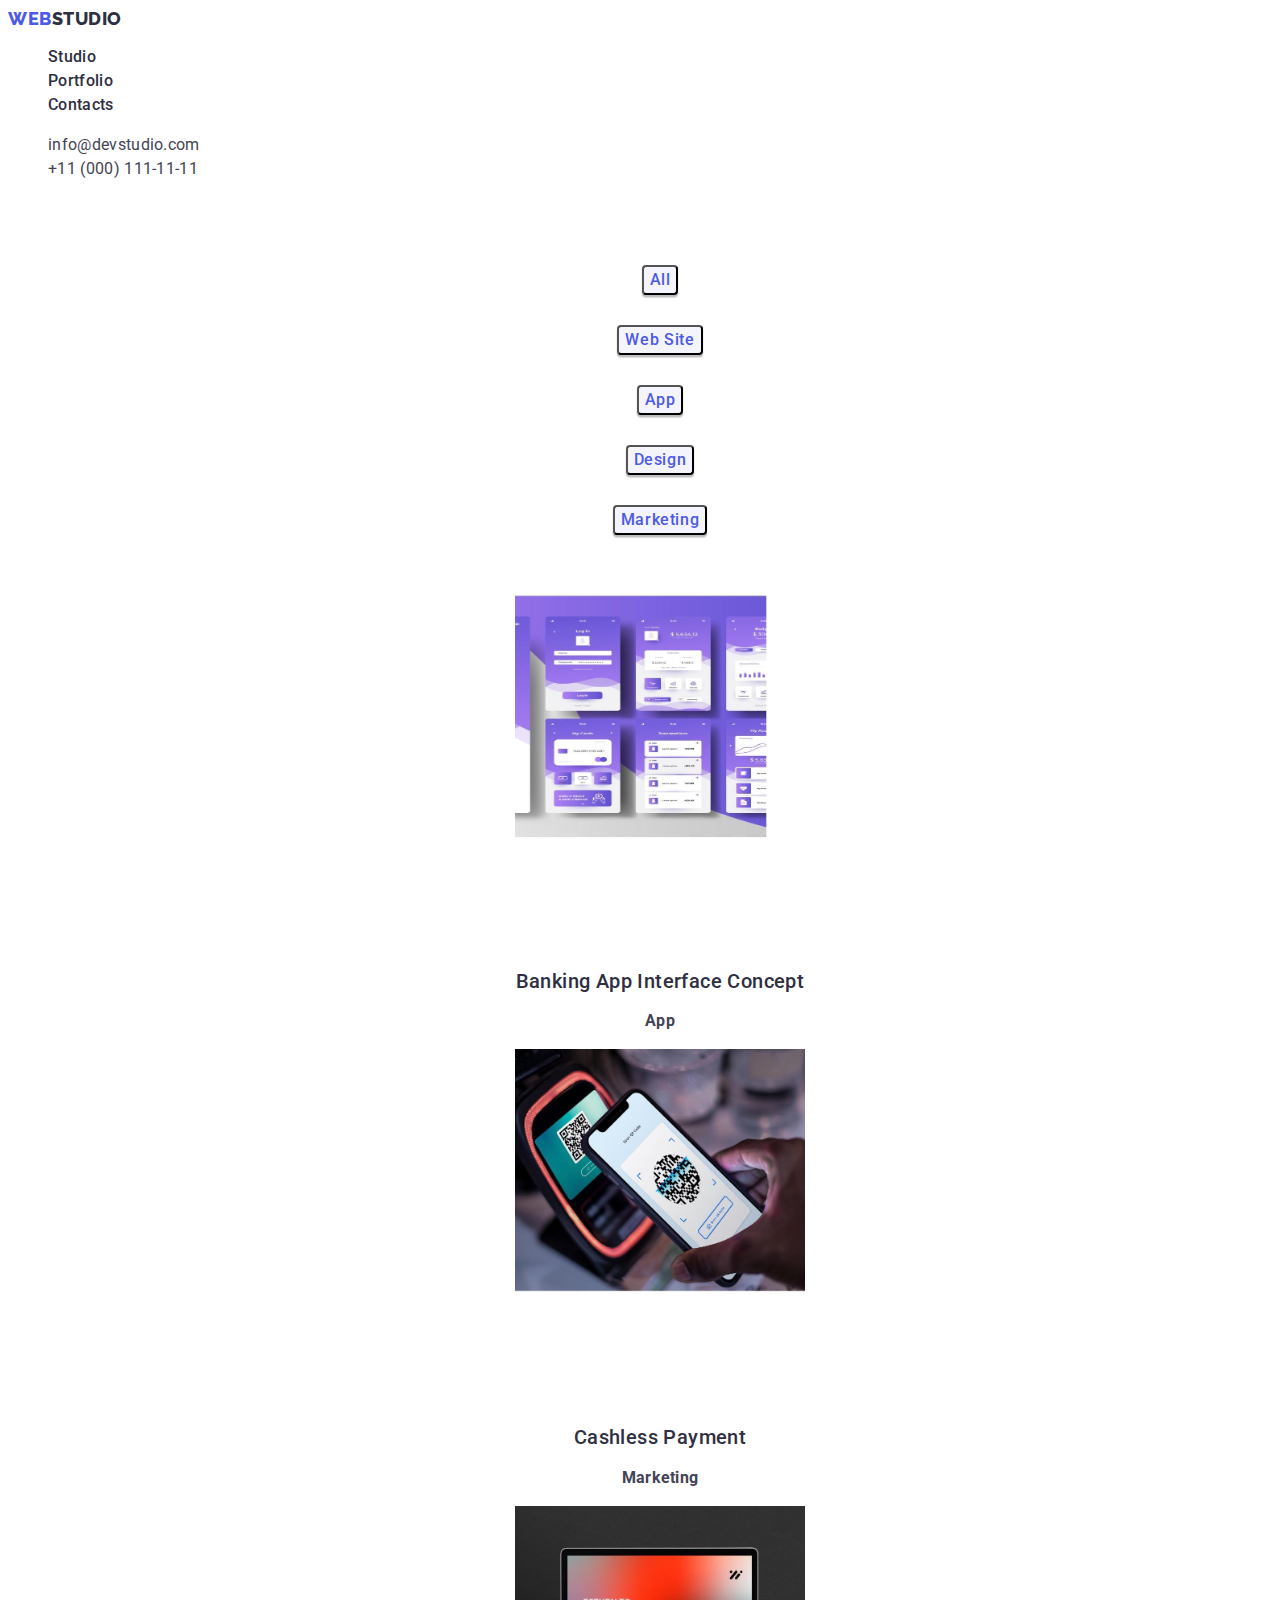
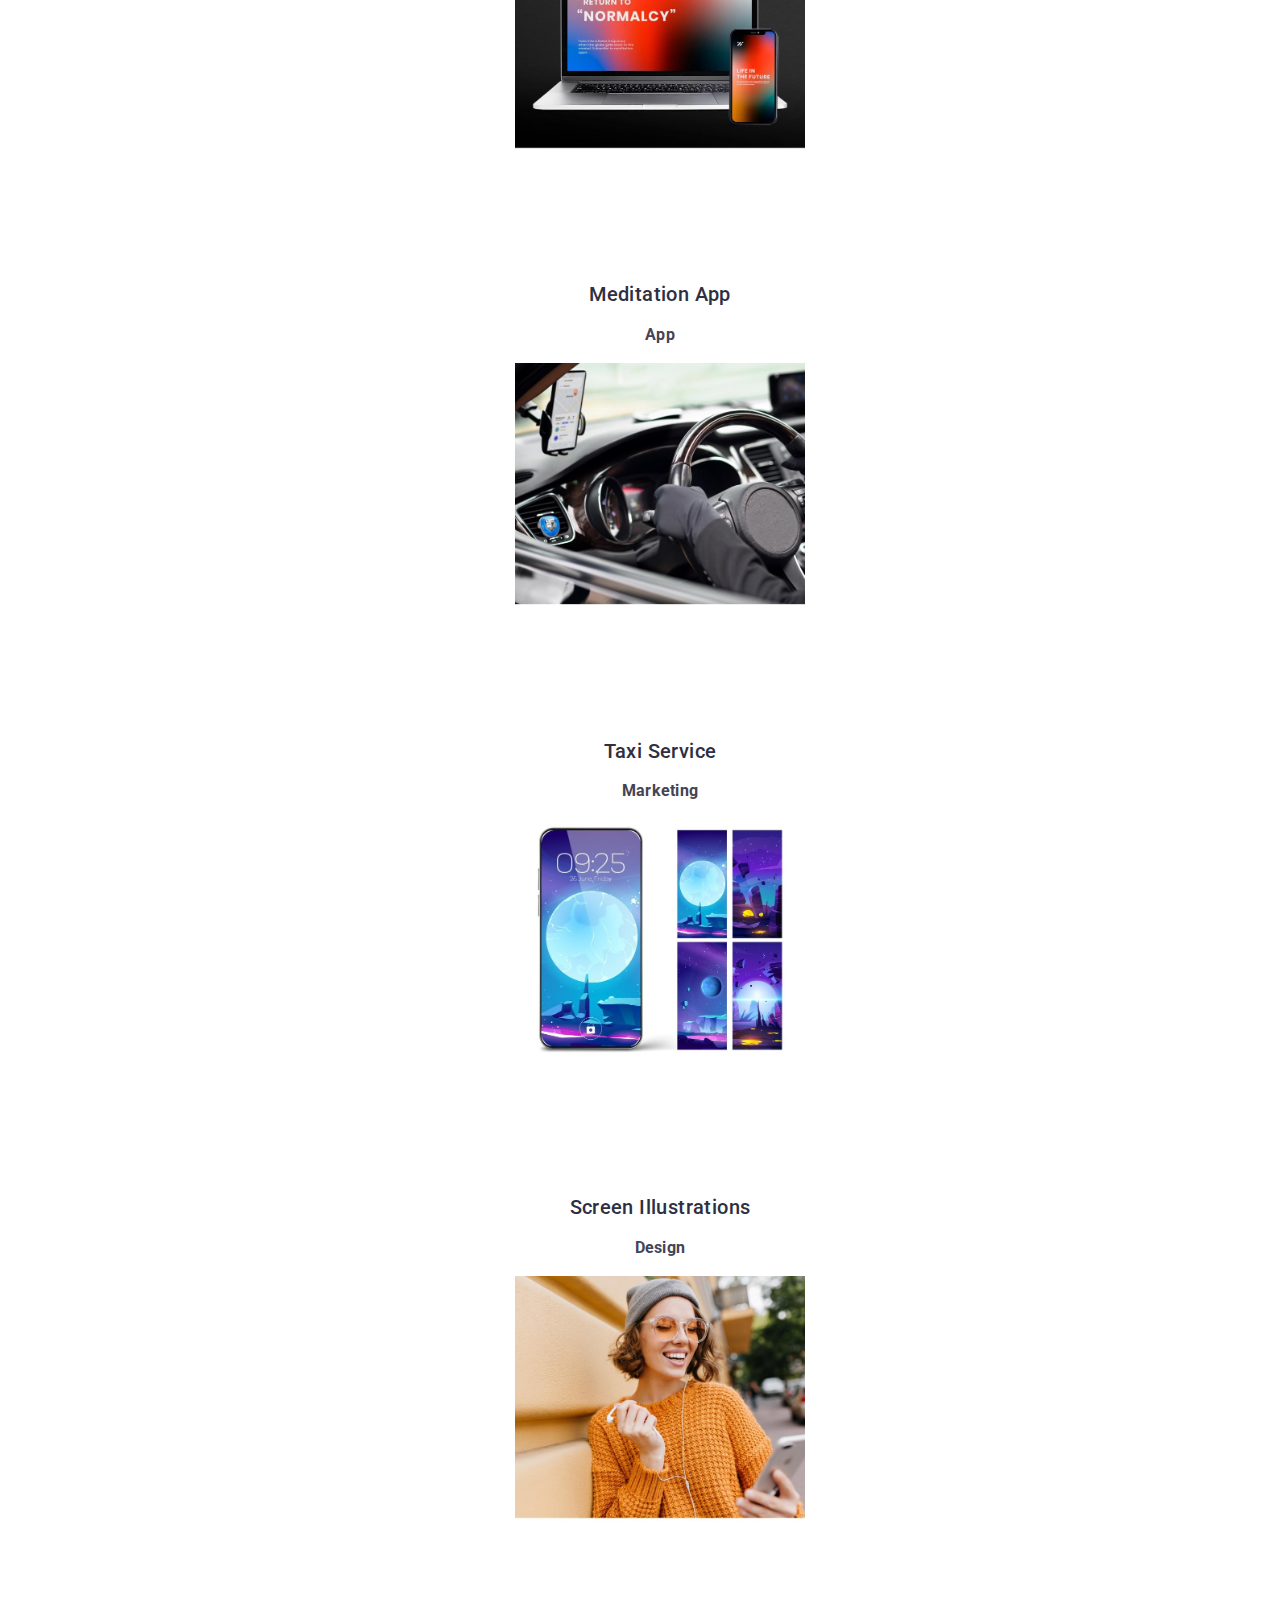
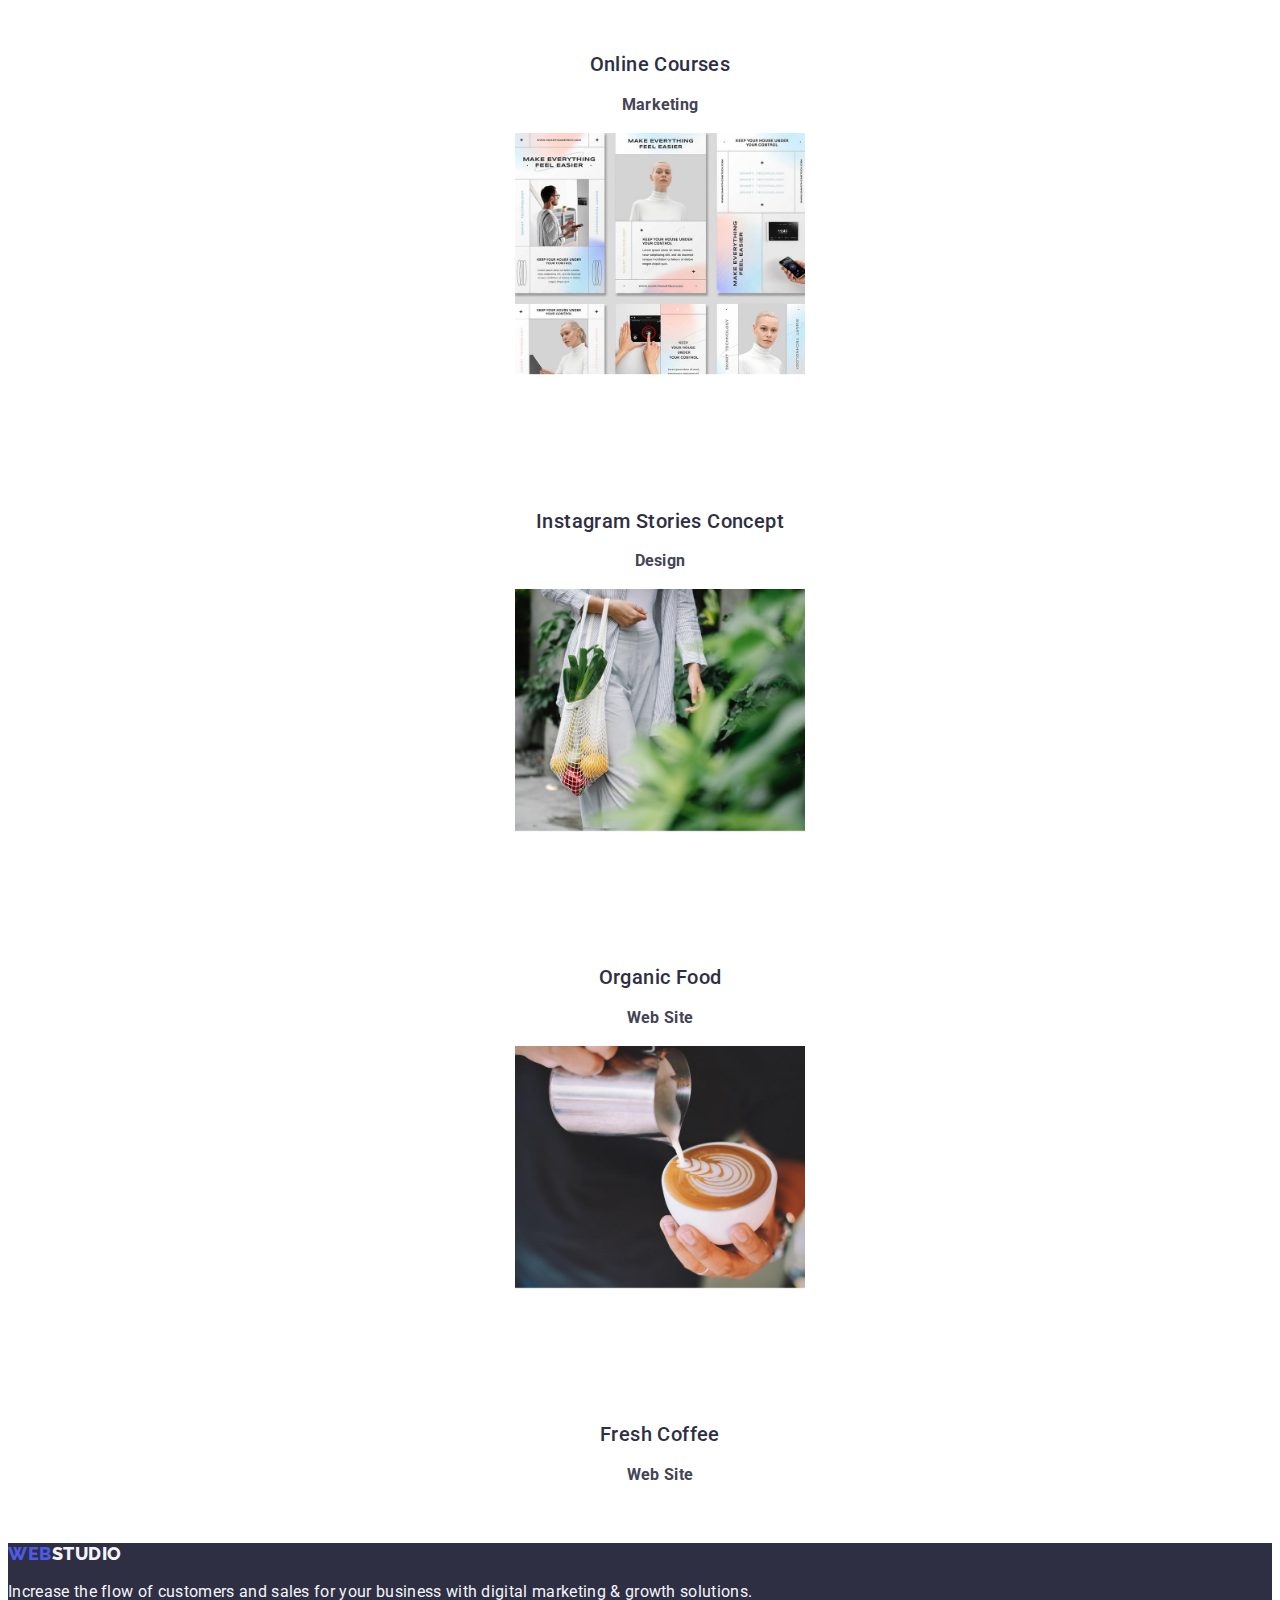
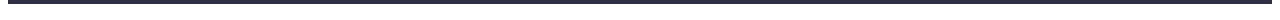
<file: portfolio.html>
<!DOCTYPE html>
<html lang="en">
  <head>
    <meta charset="UTF-8" />
    <meta http-equiv="X-UA-Compatible" content="IE=edge" />
    <meta name="viewport" content="width=device-width, initial-scale=1.0" />
    <title>Document</title>

    <link rel="preconnect" href="https://fonts.googleapis.com" />
    <link rel="preconnect" href="https://fonts.gstatic.com" crossorigin />
    <link
      href="https://fonts.googleapis.com/css2?family=Raleway:wght@800&family=Roboto:wght@400;500;700;900&display=swap"
      rel="stylesheet"
    />
    <link rel="stylesheet" href="./css/style.css" />
  </head>
  <body class="body">
    <!-- Шапка сторінки -->
    <header>
      <!-- навігація на інші сторніки -->

      <nav class="body-medium link">
        <a class="header-logo-link link" href="./index.html"
          >Web <span class="studio-logo">Studio</span></a
        >
        <ul class="list">
          <li>
            <a href="./index.html" class="body-medium link color-a">Studio</a>
          </li>
          <li>
            <a href="./portfolio.html" class="body-medium link color-a"
              >Portfolio</a
            >
          </li>
          <li>
            <a href="" class="body-medium link color-a">Contacts</a>
          </li>
        </ul>
      </nav>

      <address class="adress">
        <ul class="adress list">
          <li class="link">
            <a class="text-body color-b link" href="mailto:info@devstudio.com"
              >info@devstudio.com</a
            >
          </li>
          <li class="link">
            <a class="text-body color-b link" href="tel:+110001111111"
              >+11 (000) 111-11-11</a
            >
          </li>
        </ul>
      </address>
    </header>
    <main>
      <section class="text-style-big">
        <h1 hidden>_</h1>
        <ul class="list">
          <li>
            <button type="button" class="button-text button-all">All</button>
          </li>
          <li>
            <button type="button" class="button-text button-all">
              Web Site
            </button>
          </li>
          <li>
            <button type="button" class="button-text button-all">App</button>
          </li>
          <li>
            <button type="button" class="button-text button-all">Design</button>
          </li>
          <li>
            <button type="button" class="button-text button-all">
              Marketing
            </button>
          </li>
        </ul>

        <ul class="list">
          <!-- фото1 -->
          <li class="link">
            <a href="" class="link"
              ><img src="./images/z.jpg" alt="app" width="290" />
              <h2 class="text-port">Banking App Interface Concept</h2>
              <p class="text-p">App</p></a
            >
          </li>

          <!-- фото2  -->
          <li class="link">
            <a href="" class="link">
              <img src="./images/w.jpg" alt="Marketing" width="290" />
              <h2 class="text-port">Cashless Payment</h2>
              <p class="text-p">Marketing</p></a
            >
          </li>

          <!-- фото3 -->
          <li class="link">
            <a href="" class="link">
              <img src="./images/y.jpg" alt="App" width="290" />
              <h2 class="text-port">Meditation App</h2>
              <p class="text-p">App</p></a
            >
          </li>

          <!-- фото4 -->
          <li class="link">
            <a href="" class="link">
              <img src="./images/q.jpg" alt="Marketing" width="290" />
              <h2 class="text-port">Taxi Service</h2>
              <p class="text-p">Marketing</p></a
            >
          </li>

          <!-- фото5 -->
          <li class="link">
            <a href="" class="link"
              ><img src="./images/t.jpg" alt="Design" width="290" />
              <h2 class="text-port">Screen Illustrations</h2>
              <p class="text-p">Design</p></a
            >
          </li>

          <!-- фото6 -->
          <li class="link">
            <a href="" class="link">
              <img src="./images/x.jpg" alt="Marketing" width="290" />
              <h2 class="text-port">Online Courses</h2>
              <p class="text-p">Marketing</p></a
            >
          </li>

          <!-- фото7 -->
          <li class="link">
            <a href="" class="link">
              <img src="./images/m.jpg" alt="Design" width="290" />
              <h2 class="text-port">Instagram Stories Concept</h2>
              <p class="text-p">Design</p></a
            >
          </li>

          <!-- фото8 -->
          <li class="link">
            <a href="" class="link">
              <img src="./images/l.jpg" alt="Web Site" width="290" />
              <h2 class="text-port">Organic Food</h2>
              <p class="text-p">Web Site</p></a
            >
          </li>

          <!-- фото9 -->
          <li class="link">
            <a href="" class="link">
              <img src="./images/s.jpg" alt="Web Site" width="290" />
              <h2 class="text-port">Fresh Coffee</h2>
              <p class="text-p">Web Site</p></a
            >
          </li>
        </ul>
      </section>
    </main>
    <footer class="footer link">
      <a class="header-logo-link link" href="./index.html"
        >Web <span class="studio link">Studio</span></a
      >
      <p class="text-body color-f">
        Increase the flow of customers and sales for your business with digital
        marketing & growth solutions.
      </p>
    </footer>
  </body>
</html>
</file>
<file: css/style.css>
:root {
  --color-iris: #4d5ae5;
  --color-ocean: #404bbf;
  --color-navy-blue: #2e2f42;
  --color-green: #31d0aa;
  --color-slate: #434455;
  --color-light-slate: #8e8f99;
  --color-cornflower: #e7e9fc;
  --color-cloud: #f4f4fd;
  --color-navy-blue-modal: #2e2f42;
  --color-grey: #2e2f42;
  --color-white: #ffffff;
  --color-dairy: #fcfcfc;
}
.text-style-big {
  font-size: 56px;
  font-family: "Roboto";
  font-weight: 700;
  font-style: normal;
  line-height: 1.07;
  letter-spacing: 0.02em;
  text-decoration: none;
  text-transform: none;
  text-align: center;
}
.text-style-medium {
  font-size: 36px;
  font-family: "Roboto";
  font-weight: 700;
  font-style: normal;
  line-height: 1.11;
  text-align: center;
  letter-spacing: 0.02em;
  text-decoration: none;
  text-transform: capitalize;
}
.text-style-small {
  font-size: 20px;
  font-family: "Roboto";
  font-weight: 500;
  font-style: normal;
  line-height: 1.2;
  letter-spacing: 0.02em;
  text-decoration: none;
  text-transform: none;
}
.text-body {
  font-size: 16px;
  font-family: "Roboto";
  font-weight: 400;
  font-style: normal;
  line-height: 1.5;
  letter-spacing: 0.02em;
  text-decoration: none;
  text-transform: none;
}
.body-medium {
  font-size: 16px;
  font-family: "Roboto";
  font-weight: 500;
  line-height: 1.5;
  letter-spacing: 0.02em;
  text-transform: none;
  color: var(--color-navy-blue);
}
.button-text {
  font-size: 16px;
  font-family: "Roboto", sans-serif;
  font-weight: 500;
  font-style: normal;
  line-height: 1.5;
  letter-spacing: 0.04em;
  text-decoration: none;
  text-transform: none;
}
.small-text {
  font-size: 12px;
  font-family: "Roboto";
  font-weight: 400;
  font-style: normal;
  line-height: 14px;
  letter-spacing: 0.04em;
  text-decoration: none;
  text-transform: none;
}
.link-text {
  font-size: 12px;
  font-family: "Roboto";
  font-weight: 400;
  font-style: normal;
  line-height: 16px;
  letter-spacing: 0.04em;
  text-decoration: underline;
  text-transform: none;
  color: var(--color-navy-blue);
}

.text-style-m {
  font-size: 36px;
  font-family: "Roboto";
  font-weight: 700;
  font-style: normal;
  line-height: 1.11;
  text-align: center;
  letter-spacing: 0.02em;
  text-decoration: none;
  text-transform: capitalize;
}

.text-style-mm {
  font-size: 36px;
  color: var(--color-grey);
  background-color: #ffffff;
  font-family: "Roboto";
  font-weight: 700;
  font-style: normal;
  line-height: 1.11;
  text-align: center;
  letter-spacing: 0.02em;
  text-decoration: none;
  text-transform: capitalize;
}
.header-logo-link {
  font-family: "Raleway", sans-serif;
  font-style: normal;
  font-weight: 800;
  font-size: 18px;
  line-height: 1.17;
  /* identical to box height, or 117% */

  display: flex;
  align-items: center;
  letter-spacing: 0.03em;
  text-transform: uppercase;
  color: var(--color-iris);
}
.text-style-s {
  font-size: 20px;
  font-family: "Roboto";
  font-weight: 500;
  font-style: normal;
  color: var(--color-grey);
  background-color: #ffffff;
  line-height: 1.2;
  letter-spacing: 0.02em;
  text-decoration: none;
  text-transform: none;
}
.studio-logo {
  width: 71px;
  height: 21px;

  font-family: "Raleway", sans-serif;
  font-style: normal;
  font-weight: 800;
  font-size: 18px;
  line-height: 1.17;
  display: flex;
  align-items: center;
  letter-spacing: 0.03em;
  text-transform: uppercase;

  /* NAVY BLUE */

  color: var(--color-navy-blue);
}
.studio-logo-footer {
  width: 71px;
  height: 21px;
  font-family: "Raleway", sans-serif;
  font-style: normal;
  font-weight: 800;
  font-size: 18px;
  line-height: 1.17;
  /* identical to box height, or 117% */
  display: flex;
  align-items: center;
  letter-spacing: 0.03em;
  text-transform: uppercase;

  /* CLOUD */

  color: var(--color-cloud);
}

.dark-bg {
  background: var(--color-navy-blue);
}

.effect {
  color: var(--color-white);
}

.button-f {
  cursor: pointer;
  background: var(--color-iris);
  box-shadow: 0px 4px 4px rgba(0, 0, 0, 0.15);
  border-radius: 4px;
  color: var(--color-white);
}

.color-h3 {
  color: var(--color-grey);
  background-color: var(--color-white);
}

.list {
  list-style: none;
}

.color-b {
  color: var(--color-slate);
}

.img {
  background: url(photo);
  /* CORNFLOWER */

  border: 1px solid #e7e9fc;
}

.light-bg {
  background-color: var(--color-cloud);
}

.img-t {
  background-color: var(--color-white);
}
.footer {
  background-color: var(--color-navy-blue);
}
.color-f {
  color: var(--color-cloud);
}
.studio {
  color: var(--color-cloud);
}
.button-all {
  font-family: "Roboto", sans-serif;
  font-weight: 500;
  font-size: 16px;
  line-height: 1.5;
  color: var(--color-iris);
  background-color: #f4f4fd;
  letter-spacing: 0.04em;
  box-shadow: 0px 3px 1px rgba(0, 0, 0, 0.1), 0px 2px 1px rgba(0, 0, 0, 0.08),
    0px 2px 2px rgba(0, 0, 0, 0.12);
  border-radius: 4px;
  cursor: pointer;
}

.button-other {
  font-family: "Roboto", sans-serif;
  font-weight: 500;
  font-size: 16px;
  line-height: 1.5;
  letter-spacing: 0.04em;
  color: var(--color-iris);
  box-shadow: 0px 3px 1px rgba(0, 0, 0, 0.1), 0px 2px 1px rgba(0, 0, 0, 0.08),
    0px 2px 2px rgba(0, 0, 0, 0.12);
  border-radius: 4px;
  background-color: var(--color-cloud);
}

.body {
  font-family: "Roboto", sans-serif;
  background: #ffffff;
  color: #434455;
}
.link {
  text-decoration: none;
}
.adress {
  font-style: normal;
}

.color-a {
  color: var(--color-navy-blue);
}

.color-h2 {
  color: var(--color-grey);
}

.color-our-team {
  background-color: var(--color-white);
}

.medium-color {
  color: var(--color-grey);
}
.body-medium:focus {
  color: var(--color-ocean);
}
.body-medium:hover {
  color: var(--color-ocean);
}
.text-body:hover {
  background-color: var(--color-ocean);
}
.text-body:focus {
  background-color: var(--color-ocean);
}

.button-f:hover {
  background-color: var(--color-ocean);
}
.button-f:focus {
  background-color: var(--color-ocean);
}
.button-all:hover {
  color: var(--color-white);
  background-color: #404bbf;
}
.button-all:focus {
  color: var(--color-white);
  background-color: #404bbf;
}

.text-port {
  font-size: 20px;

  font-weight: 500;
  font-style: normal;
  line-height: 1.2;
  letter-spacing: 0.02em;
  color: var(--color-grey);
  text-transform: none;
}

.text-p {
  font-size: 16px;
  line-height: 1.5;
  letter-spacing: 0.02em;
  color: var(--color-slate);
  text-transform: none;
}
.body-medium:focus {
  color: var(--color-ocean);
}
.body-medium:focus {
  color: var(--color-ocean);
}
.sect-all {
  list-style: none;
}
.sect-color {
  color: var(--color-cloud);
}
.color-b:hover {
  color: var(--color-ocean);
}
.color-b:focus {
  color: var(--color-ocean);
}
</file>
